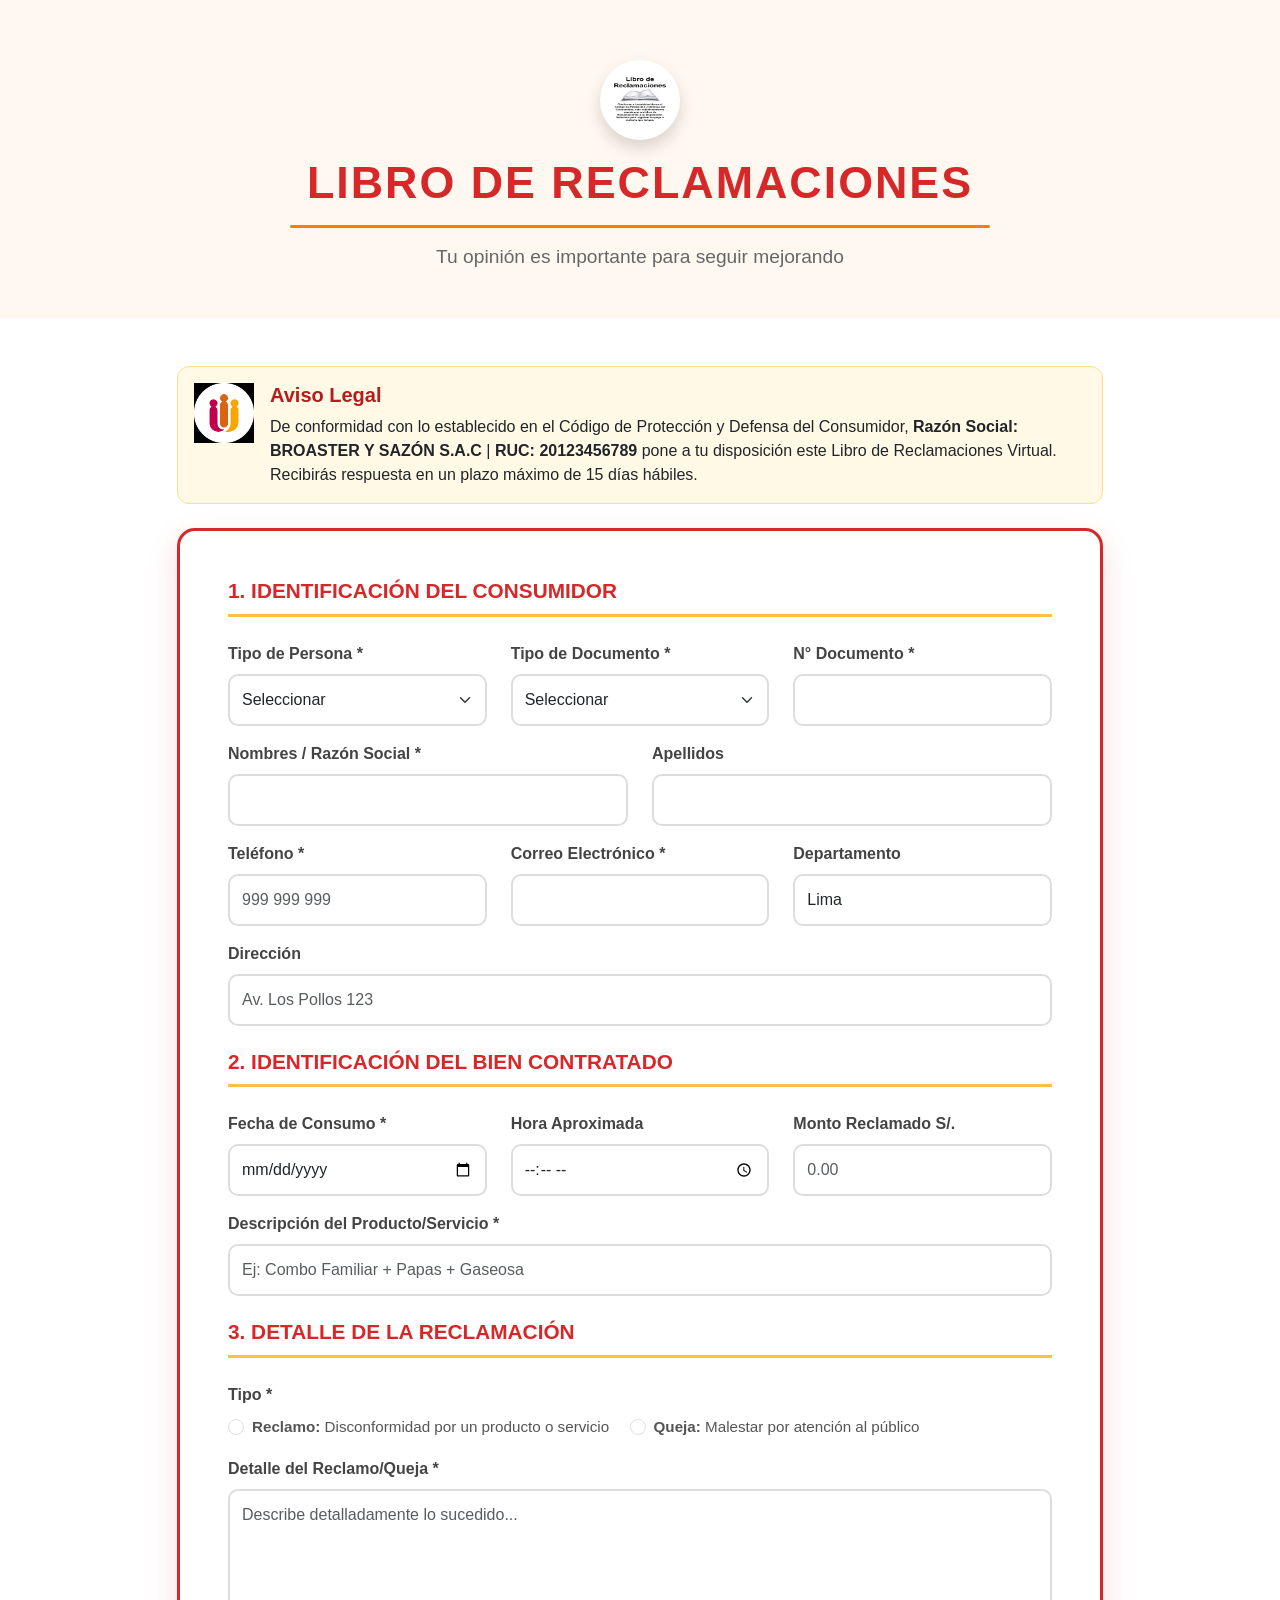
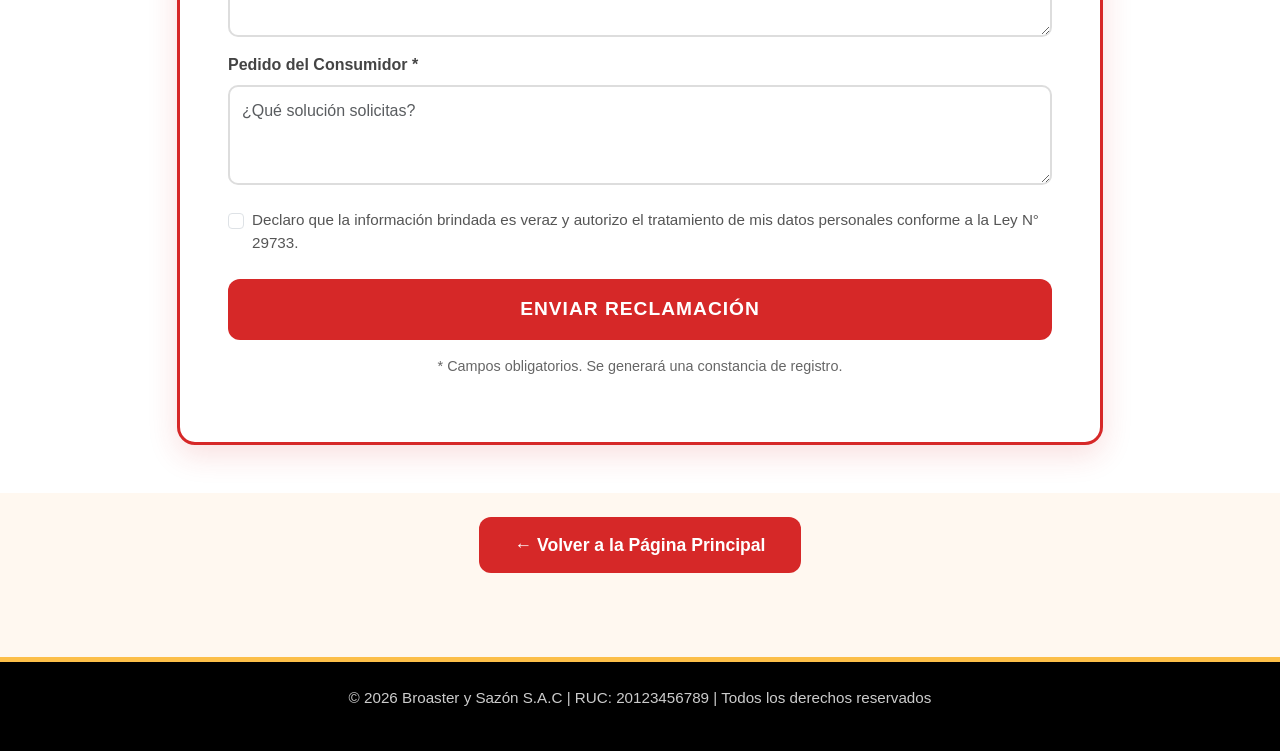
<file: librodereclamo.html>
<!DOCTYPE html>
<html lang="es">
<head>
  <meta charset="UTF-8">
  <meta name="viewport" content="width=device-width, initial-scale=1.0">
  <title>Libro de Reclamaciones - Broaster y Sazón</title>
  <link rel="icon" type="image/png" href="imagenes/logo2.jpg">
  <!-- BOOTSTRAP 5.3 -->
  <link href="https://cdn.jsdelivr.net/npm/bootstrap@5.3.3/dist/css/bootstrap.min.css" rel="stylesheet">
  
  <!-- TU CSS -->
  <link rel="stylesheet" href="style.css">
</head>
<body>

  <!-- BANNER TÍTULO -->
  <section class="banner-pagina">
    <div class="container">
      <img src="imagenes/libro-de-reclamaciones-mibanco_480x480.jpg" alt="Logo" width="80" height="80" class="rounded-circle bg-white p-2 mb-3 shadow">
      <h1>LIBRO DE RECLAMACIONES</h1>
      <div class="linea"></div>
      <p>Tu opinión es importante para seguir mejorando</p>
    </div>
  </section>

  <!-- FORMULARIO LIBRO DE RECLAMACIONES -->
  <section class="reclamos-section py-5">
    <div class="container">
      <div class="row justify-content-center">
        <div class="col-lg-10">
          
          <!-- AVISO INDECOPI -->
          <div class="card alerta-indecopi mb-4">
            <div class="card-body">
              <div class="d-flex gap-3 align-items-start">
                <img src="imagenes/indecopi.jpg" alt="Logo Indecopi" width="60">
                <div>
                  <h5 class="fw-bold">Aviso Legal</h5>
                  <p class="mb-0">De conformidad con lo establecido en el Código de Protección y Defensa del Consumidor, 
                  <strong>Razón Social: BROASTER Y SAZÓN S.A.C</strong> | <strong>RUC: 20123456789</strong> pone a tu disposición 
                  este Libro de Reclamaciones Virtual. Recibirás respuesta en un plazo máximo de 15 días hábiles.</p>
                </div>
              </div>
            </div>
          </div>

          <!-- FORMULARIO -->
          <div class="card card-reclamos">
            <div class="card-body p-4 p-md-5">
              <form>
                
                <!-- 1. DATOS DEL CONSUMIDOR -->
                <h4 class="subtitulo-form">1. IDENTIFICACIÓN DEL CONSUMIDOR</h4>
                <div class="row">
                  <div class="col-md-4 mb-3">
                    <label class="form-label">Tipo de Persona *</label>
                    <select class="form-select" required>
                      <option value="">Seleccionar</option>
                      <option>Persona Natural</option>
                      <option>Persona Jurídica</option>
                    </select>
                  </div>
                  <div class="col-md-4 mb-3">
                    <label class="form-label">Tipo de Documento *</label>
                    <select class="form-select" required>
                      <option value="">Seleccionar</option>
                      <option>DNI</option>
                      <option>CE</option>
                      <option>Pasaporte</option>
                      <option>RUC</option>
                    </select>
                  </div>
                  <div class="col-md-4 mb-3">
                    <label class="form-label">N° Documento *</label>
                    <input type="text" class="form-control" required>
                  </div>
                </div>
                <div class="row">
                  <div class="col-md-6 mb-3">
                    <label class="form-label">Nombres / Razón Social *</label>
                    <input type="text" class="form-control" required>
                  </div>
                  <div class="col-md-6 mb-3">
                    <label class="form-label">Apellidos</label>
                    <input type="text" class="form-control">
                  </div>
                </div>
                <div class="row">
                  <div class="col-md-4 mb-3">
                    <label class="form-label">Teléfono *</label>
                    <input type="tel" class="form-control" placeholder="999 999 999" required>
                  </div>
                  <div class="col-md-4 mb-3">
                    <label class="form-label">Correo Electrónico *</label>
                    <input type="email" class="form-control" required>
                  </div>
                  <div class="col-md-4 mb-3">
                    <label class="form-label">Departamento</label>
                    <input type="text" class="form-control" value="Lima" readonly>
                  </div>
                </div>
                <div class="mb-3">
                  <label class="form-label">Dirección</label>
                  <input type="text" class="form-control" placeholder="Av. Los Pollos 123">
                </div>

                <!-- 2. DATOS DEL BIEN O SERVICIO -->
                <h4 class="subtitulo-form mt-4">2. IDENTIFICACIÓN DEL BIEN CONTRATADO</h4>
                <div class="row">
                  <div class="col-md-4 mb-3">
                    <label class="form-label">Fecha de Consumo *</label>
                    <input type="date" class="form-control" required>
                  </div>
                  <div class="col-md-4 mb-3">
                    <label class="form-label">Hora Aproximada</label>
                    <input type="time" class="form-control">
                  </div>
                  <div class="col-md-4 mb-3">
                    <label class="form-label">Monto Reclamado S/.</label>
                    <input type="number" step="0.01" class="form-control" placeholder="0.00">
                  </div>
                </div>
                <div class="mb-3">
                  <label class="form-label">Descripción del Producto/Servicio *</label>
                  <input type="text" class="form-control" placeholder="Ej: Combo Familiar + Papas + Gaseosa" required>
                </div>

                <!-- 3. DETALLE DEL RECLAMO -->
                <h4 class="subtitulo-form mt-4">3. DETALLE DE LA RECLAMACIÓN</h4>
                <div class="mb-3">
                  <label class="form-label">Tipo *</label>
                  <div>
                    <div class="form-check form-check-inline">
                      <input class="form-check-input" type="radio" name="tipo" id="reclamo" value="Reclamo" required>
                      <label class="form-check-label" for="reclamo"><strong>Reclamo:</strong> Disconformidad por un producto o servicio</label>
                    </div>
                    <div class="form-check form-check-inline">
                      <input class="form-check-input" type="radio" name="tipo" id="queja" value="Queja" required>
                      <label class="form-check-label" for="queja"><strong>Queja:</strong> Malestar por atención al público</label>
                    </div>
                  </div>
                </div>
                <div class="mb-3">
                  <label class="form-label">Detalle del Reclamo/Queja *</label>
                  <textarea class="form-control" rows="5" placeholder="Describe detalladamente lo sucedido..." required></textarea>
                </div>
                <div class="mb-4">
                  <label class="form-label">Pedido del Consumidor *</label>
                  <textarea class="form-control" rows="3" placeholder="¿Qué solución solicitas?" required></textarea>
                </div>

                <!-- ACEPTACIÓN -->
                <div class="form-check mb-4">
                  <input class="form-check-input" type="checkbox" id="acepto" required>
                  <label class="form-check-label" for="acepto">
                    Declaro que la información brindada es veraz y autorizo el tratamiento de mis datos personales conforme a la Ley N° 29733.
                  </label>
                </div>

                <button type="submit" class="btn btn-enviar-reclamo w-100">ENVIAR RECLAMACIÓN</button>
                <p class="nota-legal mt-3 text-center">* Campos obligatorios. Se generará una constancia de registro.</p>
              </form>
            </div>
          </div>

        </div>
      </div>
    </div>
  </section>

  <!-- BOTÓN VOLVER AL INICIO -->
  <section class="volver-inicio py-4">
    <div class="container text-center">
      <a href="index.html" class="btn btn-volver">
        ← Volver a la Página Principal
      </a>
    </div>
  </section>

  <!-- FOOTER -->
  <footer class="footer-bs">
    <div class="container">
      <p>© 2026 Broaster y Sazón S.A.C | RUC: 20123456789 | Todos los derechos reservados</p>
    </div>
  </footer>

  <!-- JS BOOTSTRAP -->
  <script src="https://cdn.jsdelivr.net/npm/bootstrap@5.3.3/dist/js/bootstrap.bundle.min.js"></script>
</body>
</html>
</file>
<file: style.css>
body { 
  font-family: 'Poppins', sans-serif; 
  background: #FF6A00; /* FONDO NARANJA */
  color: #FFD700; /* LETRAS AMARILLAS */
}

/* TÍTULOS CON GOOGLE FONT */
.rr-titulo { 
  font-family: 'Lobster', cursive; 
  color: #f72020; /* AMARILLO */
}

/* HEADER NEGRO PARA CONTRASTE */
.rr-header { 
  background: #000; 
}
.rr-header .nav-link { 
  color: #fffbf8 !important; /* AMARILLO */
  font-weight: 600;
}
.rr-header .nav-link.active { 
  color: #ff9b54 !important; /* NARANJA */
}
.rr-header .nav-link:hover {
  color: #FF6A00 !important;
}

/* BANNER */
.rr-banner { 
  background: linear-gradient(rgba(255,106,0,0.85), rgba(255,106,0,0.85)), url('imagenes/banner.jpg') center/cover; 
  color: #fff9f7; /* LETRAS AMARILLAS */
  padding: 100px 0; 
  text-align: center; 
  border-bottom: 4px solid #000;
}
.rr-linea { 
  width: 80px; 
  height: 4px; 
  background: #FFD700; /* LINEA AMARILLA */
  margin: 15px auto; 
}

/* BOTÓN NARANJA OSCURO */
.rr-btn { 
  background: #FF6A00; /* NARANJA */
  color: #FFD700; /* LETRA AMARILLA */
  border: 2px solid #FFD700;
  padding: 12px 25px; 
  border-radius: 8px; 
  font-weight: bold; 
  transition: 0.3s;
}
.rr-btn:hover { 
  background: #FFD700; /* AMARILLO */
  color: #000; /* LETRA NEGRA */
  border-color: #FF6A00;
}

/* CARDS CON FONDO NEGRO */
.rr-card { 
  border: 2px solid #FFD700; 
  border-radius: 15px; 
  box-shadow: 0 4px 15px rgba(0,0,0,0.3); 
  background: #000; /* FONDO NEGRO */
  color: #FFD700; /* LETRA AMARILLA */
  padding: 20px;
}
.rr-card:hover {
  transform: translateY(-5px);
  box-shadow: 0 8px 25px rgba(255,106,0,0.5);
}

/* ACCORDION NARANJA Y NEGRO */
.rr-accordion .accordion-item {
  border: 2px solid #FFD700;
  background: #000;
  border-radius: 10px !important;
  margin-bottom: 10px;
}
.rr-accordion .accordion-button { 
  background: #FF6A00; /* NARANJA */
  color: #FFD700; /* LETRA AMARILLA */
  font-weight: bold; 
}
.rr-accordion .accordion-button:not(.collapsed) {
  background: #FFD700; /* AMARILLO */
  color: #000; /* LETRA NEGRA */
}
.rr-accordion .accordion-body {
  background: #000;
  color: #FFD700;
}

/* FOOTER NEGRO */
.rr-footer { 
  background: #000; 
  color: #FFD700; /* LETRAS AMARILLAS */
  padding: 40px 0; 
  border-top: 4px solid #FF6A00;
}
.rr-footer h3 {
  color: #FF6A00; /* TITULOS NARANJA */
}

/* =========================================
   1. VARIABLES Y BASE
========================================= */
:root {
  --rojo: #D62828;
  --amarillo: #FFC300;
  --negro: #000;
  --crema: #FFF8F0;
}

body {
  background: var(--crema);
  font-family: 'Poppins', sans-serif;
  color: var(--negro);
}

/* =========================================
   2. HEADER ROJO ESTILO MC
========================================= */
.navbar-Broaster {
  background: var(--rojo);
  padding: 15px 0 8px;
  position: relative;
}

.logo-Broaster { 
  width: 70px; 
  height: 70px; 
  background: white; 
  border-radius: 50%; 
  padding: 8px; 
  object-fit: contain;
  border: 3px solid var(--amarillo);
}

.titulo-marca { 
  color: var(--amarillo) !important; 
  font-size: 2rem; 
  font-weight: 900;
}

.linea-amarilla {
  height: 4px;
  background: var(--amarillo);
  width: 80%;
  margin: 8px auto 0;
}

/* Menu links */
.navbar-nav .nav-link {
  color: white !important;
  font-weight: 700;
  font-size: 1.1rem;
  margin: 0 10px;
  transition: 0.2s;
}
.navbar-nav .nav-link:hover,
.navbar-nav .nav-link.active {
  color: var(--amarillo) !important;
  border-bottom: 3px solid var(--amarillo);
}

/* Boton hamburguesa */
.navbar-toggler { 
  border: 2px solid white; 
}
.navbar-toggler-icon { 
  filter: invert(1); 
}

/* =========================================
   3. CARRUSEL FONDO NEGRO
========================================= */
#carouselProductos {
  background: var(--negro);
}
#carouselProductos .carousel-item img {
  height: 450px;
  object-fit: contain;
  background: var(--negro);
}
#carouselProductos .carousel-control-prev-icon,
#carouselProductos .carousel-control-next-icon {
  filter: invert(1);
}

/* =========================================
   4. SECCIÓN SERVICIOS INDEX - 3 CAJAS COLOR
========================================= */
/* ===== SECCIÓN SERVICIOS INDEX CON CONTRASTE ===== */
.servicios-index {
  padding: 70px 20px;
  background: var(--rojo); /* FONDO ROJO PARA CONTRASTE */
}

.servicios-index h2 {
  color: var(--amarillo);
  font-weight: 900;
  text-align: center;
  font-size: 2.8rem;
  text-shadow: 3px 3px 0px var(--rojo);
  text-transform: uppercase;
  margin-bottom: 10px;
}

.servicios-index .subtitulo {
  text-align: center;
  color: rgb(252, 233, 233);
  font-size: 1.2rem;
  margin-bottom: 50px;
}

.item-servicio {
  background: #000000; /* gris negro */
  padding: 25px 30px;
  border-radius: 15px;
  border-left: 6px solid var(--rojo);
  display: flex;
  align-items: center;
  gap: 20px;
  transition: 0.3s;
}
.item-servicio:hover {
  background: var(--rojo);
  transform: translateX(10px);
}

.item-servicio .icono {
  font-size: 45px;
  flex-shrink: 0;
}

.item-servicio h4 {
  color: var(--amarillo);
  font-weight: 900;
  font-size: 1.4rem;
  margin-bottom: 5px;
}

.item-servicio p {
  color: white;
  margin: 0;
  font-size: 1rem;
}

/* =========================================
   5. SECCIÓN CARTA / PRODUCTOS
========================================= */
.categorias {
  padding: 40px 0;
  background: var(--crema);
}

.btn-categoria {
  display: block;
  background: var(--rojo);
  color: rgb(253, 241, 241);
  text-align: center;
  padding: 25px 10px;
  border-radius: 15px;
  text-decoration: none;
  font-weight: 800;
  font-size: 1.1rem;
  border: 3px solid var(--amarillo);
  transition: 0.3s;
  box-shadow: 0 4px 10px rgba(0,0,0,0.1);
}
.btn-categoria.active {
  background: var(--amarillo);
  color: var(--rojo);
}
.btn-categoria:hover {
  transform: translateY(-5px);
  box-shadow: 0 8px 15px rgba(214, 40, 40, 0.3);
}

.titulo-categoria {
  color: var(--rojo);
  font-weight: 900;
  font-size: 2.2rem;
  margin: 20px 0 40px;
  text-align: center;
}

.section-productos {
  padding: 50px 0;
}

/* Cards de productos */
.card-simple {
  background: white;
  border-radius: 12px;
  padding: 12px;
  text-align: center;
  border: 2px solid #eee;
  transition: 0.3s;
}
.card-simple:hover {
  border-color: var(--rojo);
}

.card-simple img {
  width: 100%;
  height: 140px;
  object-fit: cover;
  border-radius: 8px;
  margin-bottom: 10px;
}

.card-simple h5 {
  font-size: 1rem;
  font-weight: 800;
  color: #333;
  margin-bottom: 5px;
}

.card-simple p {
  font-size: 1.1rem;
  font-weight: 900;
  color: var(--rojo);
  margin-bottom: 10px;
}

.btn-pedir {
  display: block;
  background: var(--rojo);
  color: white;
  padding: 8px;
  border-radius: 8px;
  font-weight: 700;
  text-decoration: none;
  font-size: 0.9rem;
}
.btn-pedir:hover {
  background: #B91F1F;
  color: white;
}

/* =========================================
   1. HEADER ROJO SE QUEDA IGUAL
========================================= */
.navbar-dark.bg-Broaster {
  background: var(--rojo) !important;
}
.navbar-brand strong {
  color: var(--amarillo) !important;
}
.navbar-nav .nav-link {
  color: rgb(250, 246, 244) !important;
}
.navbar-nav .nav-link:hover {
  color: var(--amarillo) !important;
}

/* =========================================
   2. TITULO CARTA - MAS SIMPLE
========================================= */
.bg-amarillo {
  background: var(--crema) !important;
  border-bottom: 4px solid var(--rojo);
}
.bg-amarillo h1.text-Broaster {
  color: var(--rojo) !important;
  font-size: 2.5rem;
  font-weight: 900;
  text-shadow: none;
  text-transform: uppercase;
}
.bg-amarillo p.lead {
  color: #555;
}

/* =========================================
   3. BOTONES CATEGORIA - HUMILDES
========================================= */
.category-nav .nav-item {
  background: white;
  color: var(--rojo);
  padding: 12px 20px;
  border-radius: 10px;
  font-weight: 700;
  cursor: pointer;
  border: 2px solid var(--rojo);
  transition: 0.3s;
  display: flex;
  flex-direction: column;
  align-items: center;
  gap: 5px;
  min-width: 130px;
}
.category-nav .nav-item:hover {
  background: var(--rojo);
  color: white;
  transform: none;
}

/* =========================================
   4. SECCION PRODUCTOS - DISEÑO HUMILDE
========================================= */
#pollo, #hamburguesas, #postres {
  background: white;
  padding: 0;
  border-radius: 0;
  margin-bottom: 50px !important;
}

.text-Broaster {
  color: var(--rojo) !important;
  font-weight: 900;
  border-bottom: 2px solid #f0bb29 !important;
  padding-bottom: 10px;
  font-size: 1.8rem;
}

/* CARDS SIMPLES SIN TANTO COLOR */
.card-mc {
  background: #ffd1ac;
  border: 1px solid #c22121;
  border-radius: 10px;
  padding: 12px;
  text-align: center;
  height: 100%;
  transition: 0.2s;
  box-shadow: none;
}
.card-mc:hover {
  border-color: var(--rojo);
  transform: none;
  box-shadow: 0 2px 8px rgba(0,0,0,0.1);
}

.img-producto {
  width: 100%;
  height: 150px;
  object-fit: cover;
  border-radius: 8px;
  margin-bottom: 10px;
  border: none;
}

.nombre-producto {
  color: #333;
  font-weight: 700;
  font-size: 1rem;
  margin-bottom: 5px;
}

h6.nombre-producto {
  color: #666;
  font-weight: 400;
  font-size: 0.8rem;
  min-height: 40px;
}

.precio {
  color: var(--rojo);
  font-size: 1.2rem;
  font-weight: 900;
  margin: 8px 0;
}

/* BOTON PEDIR SIMPLE */
.btn-pedir {
  display: block;
  background: var(--rojo);
  color: white;
  padding: 8px;
  border-radius: 6px;
  font-weight: 700;
  text-decoration: none;
  font-size: 0.9rem;
  text-transform: uppercase;
  transition: 0.3s;
  border: none;
}
.btn-pedir:hover {
  background: #B91F1F;
  color: white;
}

/* =========================================
   5. FOOTER QUE SE NOTE - FONDO NEGRO
========================================= */
footer, .footer-simple {
   background: var(--negro) !important;
  color: white;
  padding: 50px 20px 20px;
  margin-top: 60px;
  border-top: 5px solid var(--amarillo);
}

footer h3, .footer-simple h3 {
  color: var(--amarillo);
  font-weight: 900;
  margin-bottom: 15px;
  font-size: 1.3rem;
}

footer p, .footer-simple p {
  color: #ccc;
  font-size: 0.95rem;
}

.redes-circulo a {
  background: #333;
}
.redes-circulo a:hover {
  background: var(--rojo);
}

footer hr {
  border-color: #444;
  margin: 30px 0 15px;
}

footer .text-center {
  color: #aaa;
  font-size: 14px;
}

/* =========================================
   SECCIÓN SERVICIOS CON DISEÑO - ICONOS
========================================= */
.servicios-pagina {
  background: var(--crema);
  padding: 80px 20px;
}

.item-servicio-pagina {
  background: white;
  padding: 30px;
  border-radius: 18px;
  border: 2px solid #eee;
  display: flex;
  align-items: center;
  gap: 25px;
  transition: 0.4s;
  position: relative;
  overflow: hidden;
}

/* Línea de color al costado */
.item-servicio-pagina::before {
  content: '';
  position: absolute;
  left: 0;
  top: 0;
  width: 6px;
  height: 100%;
  background: var(--rojo);
  transition: 0.4s;
}

.item-servicio-pagina:hover {
  border-color: var(--rojo);
  transform: translateY(-5px);
  box-shadow: 0 10px 25px rgba(214, 40, 40, 0.15);
}
.item-servicio-pagina:hover::before {
  width: 100%;
  background: var(--rojo);
  opacity: 0.08;
}

/* CIRCULO PARA EL ICONO */
.item-servicio-pagina .icono {
  font-size: 40px;
  width: 80px;
  height: 80px;
  background: var(--amarillo);
  border-radius: 50%;
  display: flex;
  align-items: center;
  justify-content: center;
  flex-shrink: 0;
  border: 3px solid var(--rojo);
  transition: 0.4s;
}

.item-servicio-pagina:hover .icono {
  background: var(--rojo);
  transform: rotate(10deg) scale(1.1);
  border-color: var(--amarillo);
}

.item-servicio-pagina h4 {
  color: var(--rojo);
  font-weight: 900;
  font-size: 1.5rem;
  margin-bottom: 8px;
}

.item-servicio-pagina p {
  color: #555;
  margin: 0;
  font-size: 1rem;
  line-height: 1.6;
}

/* Responsive */
@media (max-width: 768px) {
  .item-servicio-pagina {
    flex-direction: column;
    text-align: center;
  }
  .item-servicio-pagina::before {
    width: 100%;
    height: 5px;
  }
}

/* =========================================
   PROMOCIONES - VIBRAS BROASTER Y SAZÓN
========================================= */
@import url('https://fonts.googleapis.com/css2?family=Poppins:wght@400;700;900&display=swap');

:root {
  --rojo: #D62828;
  --rojo-oscuro: #B71C1C;
  --crema: #FFF8F0;
  --naranja: #F77F00;
  --amarillo: #FCBF49;
}

body {
  background: var(--crema);
  font-family: 'Poppins', sans-serif;
}

/* HEADER ROJO */
.header-bs {
  background: var(--rojo);
  box-shadow: 0 4px 10px rgba(214, 40, 40, 0.3);
}
.header-bs .navbar-brand {
  font-weight: 900;
  font-size: 1.5rem;
  color: var(--amarillo) !important;
}
.header-bs .nav-link {
  color: white !important;
  font-weight: 700;
  margin: 0 5px;
  transition: 0.3s;
}
.header-bs .nav-link:hover, .header-bs .nav-link.active {
  color: var(--amarillo) !important;
  border-bottom: 2px solid var(--amarillo);
}
.navbar-toggler {
  border: 2px solid white;
}
.navbar-toggler-icon {
  background-image: url("data:image/svg+xml,%3csvg xmlns='http://www.w3.org/2000/svg' viewBox='0 0 30 30'%3e%3cpath stroke='rgba%28255, 255, 255, 1%29' stroke-linecap='round' stroke-miterlimit='10' stroke-width='2' d='M4 7h22M4 15h22M4 23h22'/%3e%3c/svg%3e");
}

/* BANNER TÍTULO */
.banner-promociones {
  background: var(--crema);
  text-align: center;
  padding: 60px 20px 30px;
}
.banner-promociones h1 {
  font-size: 3rem;
  font-weight: 900;
  color: var(--rojo);
  text-transform: uppercase;
  letter-spacing: 2px;
}
.banner-promociones .linea {
  width: 80%;
  max-width: 600px;
  height: 3px;
  background: var(--naranja);
  margin: 15px auto;
  border-radius: 10px;
}
.banner-promociones p {
  font-size: 1.2rem;
  color: #666;
}

/* CARDS DE PROMOCIONES */
.card-promo-bs {
  border: 3px solid var(--rojo);
  border-radius: 18px;
  overflow: hidden;
  transition: 0.4s;
  background: white;
  box-shadow: 0 5px 15px rgba(0,0,0,0.08);
}
.card-promo-bs:hover {
  transform: translateY(-8px);
  box-shadow: 0 15px 30px rgba(214, 40, 40, 0.25);
}
.card-promo-bs .card-img-top {
  height: 250px;
  object-fit: cover;
}

.badge-promo {
  position: absolute;
  top: 15px;
  right: 15px;
  background: var(--rojo);
  color: white;
  padding: 8px 15px;
  border-radius: 20px;
  font-weight: 900;
  font-size: 0.9rem;
  z-index: 2;
}

.card-promo-bs .card-title {
  color: var(--rojo);
  font-weight: 900;
  font-size: 1.4rem;
}
.card-promo-bs .card-text {
  color: #555;
}

/* PRECIOS CON TACHADO */
.precios {
  display: flex;
  align-items: center;
  gap: 12px;
  margin: 15px 0;
}
.precio-original {
  text-decoration: line-through;
  color: #999;
  font-size: 1.1rem;
  font-weight: 400;
}
.precio-promo {
  color: var(--rojo);
  font-size: 2rem;
  font-weight: 900;
}

/* BOTÓN PEDIR */
.btn-pedir-bs {
  background: var(--amarillo);
  color: var(--rojo-oscuro);
  font-weight: 900;
  border: none;
  border-radius: 12px;
  padding: 12px;
  width: 100%;
  text-decoration: none;
  text-align: center;
  transition: 0.3s;
}
.btn-pedir-bs:hover {
  background: var(--rojo);
  color: white;
}

/* FOOTER */
.footer-bs {
  background: var(--rojo-oscuro);
  color: white;
  text-align: center;
  padding: 25px;
  margin-top: 60px;
}
/* =========================================
   AJUSTE TAMAÑO MODERADO PARA LAS PROMOS
========================================= */

/* 1. Bajar altura de imagen */
.card-promo-bs .card-img-top {
  height: 180px; /* antes 250px */
}

/* 2. Bajar padding interno */
.card-promo-bs .card-body {
  padding: 18px; /* antes venía 25px de bootstrap */
}

/* 3. Bajar tamaño del título */
.card-promo-bs .card-title {
  font-size: 1.15rem; /* antes 1.4rem */
  margin-bottom: 8px;
}

/* 4. Bajar tamaño de la descripción */
.card-promo-bs .card-text {
  font-size: 0.9rem; /* antes 1rem */
  min-height: 40px; /* para que todas midan igual */
}

/* 5. Bajar precios */
.precio-original {
  font-size: 0.95rem; /* antes 1.1rem */
}
.precio-promo {
  font-size: 1.6rem; /* antes 2rem */
}

/* 6. Bajar botón */
.btn-pedir-bs {
  padding: 10px;
  font-size: 0.95rem;
}

/* 7. Bajar badge */
.badge-promo {
  padding: 6px 12px;
  font-size: 0.8rem;
  top: 10px;
  right: 10px;
}
/* =========================================
   TESTIMONIOS - VIBRAS BROASTER Y SAZÓN
========================================= */
@import url('https://fonts.googleapis.com/css2?family=Poppins:wght@400;700;900&display=swap');

:root {
  --rojo: #D62828;
  --rojo-oscuro: #B71C1C;
  --crema: #FFF8F0;
  --naranja: #F77F00;
  --amarillo: #FCBF49;
}

body {
  background: var(--crema);
  font-family: 'Poppins', sans-serif;
}

/* HEADER ROJO */
.header-bs {
  background: var(--rojo);
  box-shadow: 0 4px 10px rgba(214, 40, 40, 0.3);
}
.header-bs .navbar-brand {
  font-weight: 900;
  font-size: 1.5rem;
  color: var(--amarillo) !important;
}
.header-bs .nav-link {
  color: white !important;
  font-weight: 700;
  margin: 0 5px;
  transition: 0.3s;
}
.header-bs .nav-link:hover, .header-bs .nav-link.active {
  color: var(--amarillo) !important;
  border-bottom: 2px solid var(--amarillo);
}
.navbar-toggler { border: 2px solid white; }
.navbar-toggler-icon {
  background-image: url("data:image/svg+xml,%3csvg xmlns='http://www.w3.org/2000/svg' viewBox='0 0 30 30'%3e%3cpath stroke='rgba%28255, 255, 255, 1%29' stroke-linecap='round' stroke-miterlimit='10' stroke-width='2' d='M4 7h22M4 15h22M4 23h22'/%3e%3c/svg%3e");
}

/* BANNER TÍTULO */
.banner-pagina {
  background: var(--crema);
  text-align: center;
  padding: 60px 20px 30px;
}
.banner-pagina h1 {
  font-size: 3rem;
  font-weight: 900;
  color: var(--rojo);
  text-transform: uppercase;
  letter-spacing: 2px;
}
.banner-pagina .linea {
  width: 80%;
  max-width: 600px;
  height: 3px;
  background: var(--naranja);
  margin: 15px auto;
  border-radius: 10px;
}
.banner-pagina p { font-size: 1.2rem; color: #666; }

/* INTRODUCCIÓN */
.intro-testimonios { background: var(--crema); }
.titulo-intro {
  color: var(--rojo);
  font-weight: 900;
  font-size: 2.5rem;
  margin-bottom: 15px;
}
.linea-corta {
  width: 80px;
  height: 4px;
  background: var(--naranja);
  border-radius: 10px;
  margin-bottom: 20px;
}
.texto-intro { font-size: 1.1rem; color: #555; line-height: 1.8; }
.btn-dejar-opinion {
  background: var(--amarillo);
  color: var(--rojo-oscuro);
  font-weight: 900;
  padding: 12px 30px;
  border-radius: 12px;
  border: none;
  margin-top: 15px;
  transition: 0.3s;
  text-decoration: none;
  display: inline-block;
}
.btn-dejar-opinion:hover {
  background: var(--rojo);
  color: white;
  transform: translateY(-3px);
}

/* CARDS TESTIMONIOS */
.testimonios-section { background: white; }
.card-testimonio {
  border: 3px solid #eee;
  border-radius: 18px;
  transition: 0.4s;
  box-shadow: 0 5px 15px rgba(0,0,0,0.08);
}
.card-testimonio:hover {
  border-color: var(--rojo);
  transform: translateY(-8px);
  box-shadow: 0 15px 30px rgba(214, 40, 40, 0.2);
}
.img-cliente {
  width: 90px;
  height: 90px;
  border-radius: 50%;
  object-fit: cover;
  border: 4px solid var(--amarillo);
  margin-bottom: 15px;
}
.estrellas { color: var(--amarillo); font-size: 1.3rem; margin-bottom: 12px; letter-spacing: 4px; }
.comentario { font-size: 0.95rem; color: #555; font-style: italic; min-height: 90px; }
.nombre-cliente { color: var(--rojo); font-weight: 900; font-size: 1.2rem; margin-bottom: 5px; }
.fecha { color: #999; font-size: 0.85rem; }

/* FOOTER */
.footer-bs {
  background: var(--rojo-oscuro);
  color: white;
  text-align: center;
  padding: 25px;
  margin-top: 60px;
}
/* =========================================
   CONTACTO - VIBRAS BROASTER Y SAZÓN
========================================= */
@import url('https://fonts.googleapis.com/css2?family=Poppins:wght@400;700;900&display=swap');

:root {
  --rojo: #D62828;
  --rojo-oscuro: #B71C1C;
  --crema: #FFF8F0;
  --naranja: #F77F00;
  --amarillo: #FCBF49;
}

body {
  background: var(--crema);
  font-family: 'Poppins', sans-serif;
}

/* HEADER */
.header-bs {
  background: var(--rojo);
  box-shadow: 0 4px 10px rgba(214, 40, 40, 0.3);
}
.header-bs .navbar-brand { font-weight: 900; font-size: 1.5rem; color: var(--amarillo) !important; }
.header-bs .nav-link { color: white !important; font-weight: 700; margin: 0 5px; transition: 0.3s; }
.header-bs .nav-link:hover, .header-bs .nav-link.active { color: var(--amarillo) !important; border-bottom: 2px solid var(--amarillo); }
.navbar-toggler { border: 2px solid white; }
.navbar-toggler-icon {
  background-image: url("data:image/svg+xml,%3csvg xmlns='http://www.w3.org/2000/svg' viewBox='0 0 30 30'%3e%3cpath stroke='rgba%28255, 255, 255, 1%29' stroke-linecap='round' stroke-miterlimit='10' stroke-width='2' d='M4 7h22M4 15h22M4 23h22'/%3e%3c/svg%3e");
}

/* BANNER */
.banner-pagina {
  background: var(--crema);
  text-align: center;
  padding: 60px 20px 30px;
}
.banner-pagina h1 {
  font-size: 3rem;
  font-weight: 900;
  color: var(--rojo);
  text-transform: uppercase;
  letter-spacing: 2px;
}
.banner-pagina .linea {
  width: 80%;
  max-width: 600px;
  height: 3px;
  background: var(--naranja);
  margin: 15px auto;
  border-radius: 10px;
}

/* TÍTULOS SECCIÓN */
.titulo-seccion {
  color: var(--rojo);
  font-weight: 900;
  font-size: 2.5rem;
}
.linea-corta {
  width: 80px;
  height: 4px;
  background: var(--naranja);
  border-radius: 10px;
}

/* UBICACIÓN */
.ubicacion-section { background: white; }
.info-ubicacion { padding: 20px; }
.item-info {
  display: flex;
  gap: 15px;
  margin-bottom: 25px;
}
.item-info .icono {
  font-size: 2rem;
  background: var(--amarillo);
  width: 55px;
  height: 55px;
  border-radius: 50%;
  display: flex;
  align-items: center;
  justify-content: center;
  flex-shrink: 0;
}
.item-info h5 { color: var(--rojo); font-weight: 900; margin-bottom: 5px; }
.card-mapa {
  border: 3px solid var(--amarillo);
  border-radius: 18px;
  overflow: hidden;
  box-shadow: 0 8px 20px rgba(0,0,0,0.1);
}

/* HORARIOS */
.horarios-section { background: var(--crema); }
.card-horarios {
  border: 3px solid var(--rojo);
  border-radius: 18px;
  overflow: hidden;
}
.table-horarios thead {
  background: var(--rojo);
  color: white;
  font-size: 1.1rem;
}
.table-horarios th, .table-horarios td {
  padding: 18px;
  text-align: center;
  font-weight: 700;
}
.table-horarios tbody tr:nth-child(even) {
  background: #fff5f5;
}
.fila-destacada {
  background: var(--amarillo) !important;
  color: var(--rojo-oscuro);
}
.nota-horario { color: #666; font-style: italic; }

/* FORMULARIO */
.formulario-section { background: white; }
.card-contacto {
  border: 3px solid #eee;
  border-radius: 18px;
  box-shadow: 0 8px 20px rgba(0,0,0,0.08);
}
.form-label { font-weight: 700; color: #444; }
.form-control, .form-select {
  border: 2px solid #ddd;
  border-radius: 10px;
  padding: 12px;
  transition: 0.3s;
}
.form-control:focus, .form-select:focus {
  border-color: var(--rojo);
  box-shadow: 0 0 0 0.2rem rgba(214, 40, 40, 0.15);
}
.btn-enviar {
  background: var(--rojo);
  color: white;
  font-weight: 900;
  font-size: 1.1rem;
  padding: 14px;
  border-radius: 12px;
  border: none;
  transition: 0.3s;
}
.btn-enviar:hover {
  background: var(--amarillo);
  color: var(--rojo-oscuro);
  transform: translateY(-3px);
}

/* FOOTER */
.footer-bs {
  background: var(--rojo-oscuro);
  color: white;
  text-align: center;
  padding: 25px;
}

/* =========================================
   LIBRO DE RECLAMACIONES - BROASTER Y SAZÓN
========================================= */
@import url('https://fonts.googleapis.com/css2?family=Poppins:wght@400;700;900&display=swap');

:root {
  --rojo: #D62828;
  --rojo-oscuro: #B71C1C;
  --crema: #FFF8F0;
  --naranja: #F77F00;
  --amarillo: #FCBF49;
}

body {
  background: var(--crema);
  font-family: 'Poppins', sans-serif;
}

/* HEADER ROJO */
.header-bs {
  background: var(--rojo);
  box-shadow: 0 4px 10px rgba(214, 40, 40, 0.3);
}
.header-bs .navbar-brand {
  font-weight: 900;
  font-size: 1.5rem;
  color: var(--amarillo) !important;
}
.header-bs .nav-link {
  color: white !important;
  font-weight: 700;
  margin: 0 5px;
  transition: 0.3s;
}
.header-bs .nav-link:hover, .header-bs .nav-link.active {
  color: var(--amarillo) !important;
  border-bottom: 2px solid var(--amarillo);
}
.navbar-toggler { border: 2px solid white; }
.navbar-toggler-icon {
  background-image: url("data:image/svg+xml,%3csvg xmlns='http://www.w3.org/2000/svg' viewBox='0 0 30 30'%3e%3cpath stroke='rgba%28255, 255, 255, 1%29' stroke-linecap='round' stroke-miterlimit='10' stroke-width='2' d='M4 7h22M4 15h22M4 23h22'/%3e%3c/svg%3e");
}

/* BANNER TÍTULO */
.banner-pagina {
  background: var(--crema);
  text-align: center;
  padding: 60px 20px 30px;
}
.banner-pagina h1 {
  font-size: 2.8rem;
  font-weight: 900;
  color: var(--rojo);
  text-transform: uppercase;
  letter-spacing: 2px;
}
.banner-pagina .linea {
  width: 80%;
  max-width: 700px;
  height: 3px;
  background: var(--naranja);
  margin: 15px auto;
  border-radius: 10px;
}
.banner-pagina p { font-size: 1.2rem; color: #666; }

/* AVISO INDECOPI */
.alerta-indecopi {
  border-left: 6px solid var(--amarillo);
  background: #fff9e6;
  border-radius: 12px;
  border: 1px solid #ffe082;
}
.alerta-indecopi h5 { color: var(--rojo-oscuro); }

/* FORMULARIO */
.reclamos-section { background: white; }
.card-reclamos {
  border: 3px solid var(--rojo);
  border-radius: 18px;
  box-shadow: 0 10px 30px rgba(214, 40, 40, 0.15);
}
.subtitulo-form {
  color: var(--rojo);
  font-weight: 900;
  font-size: 1.3rem;
  border-bottom: 3px solid var(--amarillo);
  padding-bottom: 10px;
  margin-bottom: 25px;
}
.form-label { 
  font-weight: 700; 
  color: #444; 
}
.form-control, .form-select {
  border: 2px solid #ddd;
  border-radius: 10px;
  padding: 12px;
  transition: 0.3s;
}
.form-control:focus, .form-select:focus {
  border-color: var(--rojo);
  box-shadow: 0 0 0 0.2rem rgba(214, 40, 40, 0.15);
}
.form-check-label { font-size: 0.95rem; color: #555; }
.form-check-input:checked { 
  background-color: var(--rojo); 
  border-color: var(--rojo); 
}

/* BOTÓN */
.btn-enviar-reclamo {
  background: var(--rojo);
  color: white;
  font-weight: 900;
  font-size: 1.2rem;
  padding: 16px;
  border-radius: 12px;
  border: none;
  transition: 0.3s;
  letter-spacing: 1px;
}
.btn-enviar-reclamo:hover {
  background: var(--amarillo);
  color: var(--rojo-oscuro);
  transform: translateY(-3px);
}
.nota-legal { font-size: 0.9rem; color: #666; }

/* FOOTER */
.footer-bs {
  background: var(--rojo-oscuro);
  color: white;
  text-align: center;
  padding: 25px;
  margin-top: 60px;
}
/* BOTÓN VOLVER */
.volver-inicio { background: var(--crema); }
.btn-volver {
  background: var(--rojo);
  color: white;
  font-weight: 900;
  padding: 14px 35px;
  border-radius: 12px;
  text-decoration: none;
  font-size: 1.1rem;
  transition: 0.3s;
  display: inline-block;
}
.btn-volver:hover {
  background: var(--amarillo);
  color: var(--rojo-oscuro);
  transform: translateY(-3px);
}


/* =========================================
   6. FOOTER
========================================= */
.footer-simple {
  background: var(--negro);
  color: rgb(240, 147, 9);
  padding: 30px 20px;
  text-align: center;
}

.logo-footer {
  width: 80px;
  border-radius: 50%;
  border: 3px solid var(--amarillo);
  margin-bottom: 10px;
}

.footer-simple h3 {
  color: var(--amarillo);
  font-weight: 900;
  margin-bottom: 15px;
}

/* Redes circulos */
.redes-circulo {
  display: flex;
  justify-content: center;
  gap: 12px;
  margin: 20px 0;
}
.redes-circulo a {
  width: 45px;
  height: 45px;
  background: #333;
  border-radius: 50%;
  display: flex;
  align-items: center;
  justify-content: center;
  transition: 0.3s;
}
.redes-circulo a:hover {
  background: var(--rojo);
}
.redes-circulo img {
  width: 22px;
  height: 22px;
  filter: invert(1);
}

.footer-simple hr {
  border-color: #444;
  margin: 20px 0;
}

.footer-simple .text-center {
  color: #ccc;
  font-size: 15px;
}
/*================ FOOTER ================*/

.footer{
    background:#212529;
    color:#fff;
}

.footer-logo{
    width: 180px;
}

.footer-title{
    color:#ffc107;
    font-weight:700;
    margin-bottom:25px;
}

.footer p{
    font-size:17px;
    line-height:1.8;
    color:#e9ecef;
}

.footer-links li{
    margin-bottom:12px;
}

.footer-links a{
    color:#fff;
    text-decoration:none;
    transition:.3s;
}

.footer-links a:hover{
    color:#ffc107;
    padding-left:8px;
}

.footer i{
    color:#ffc107;
    margin-right:8px;
}

.social-icons a{
    display:inline-flex;
    justify-content:center;
    align-items:center;

    width:45px;
    height:45px;

    margin-right:12px;

    border-radius:50%;

    background:#343a40;

    color:#ffc107;

    font-size:22px;

    transition:.3s;
    text-decoration:none;
}

.social-icons a:hover{
    background:#dc3545;
    color:#fff;
    transform:translateY(-5px);
}

.footer hr{
    border-color:#6c757d;
}

.footer .text-center{
    color:#dee2e6;
    font-size:15px;
}
</file>
